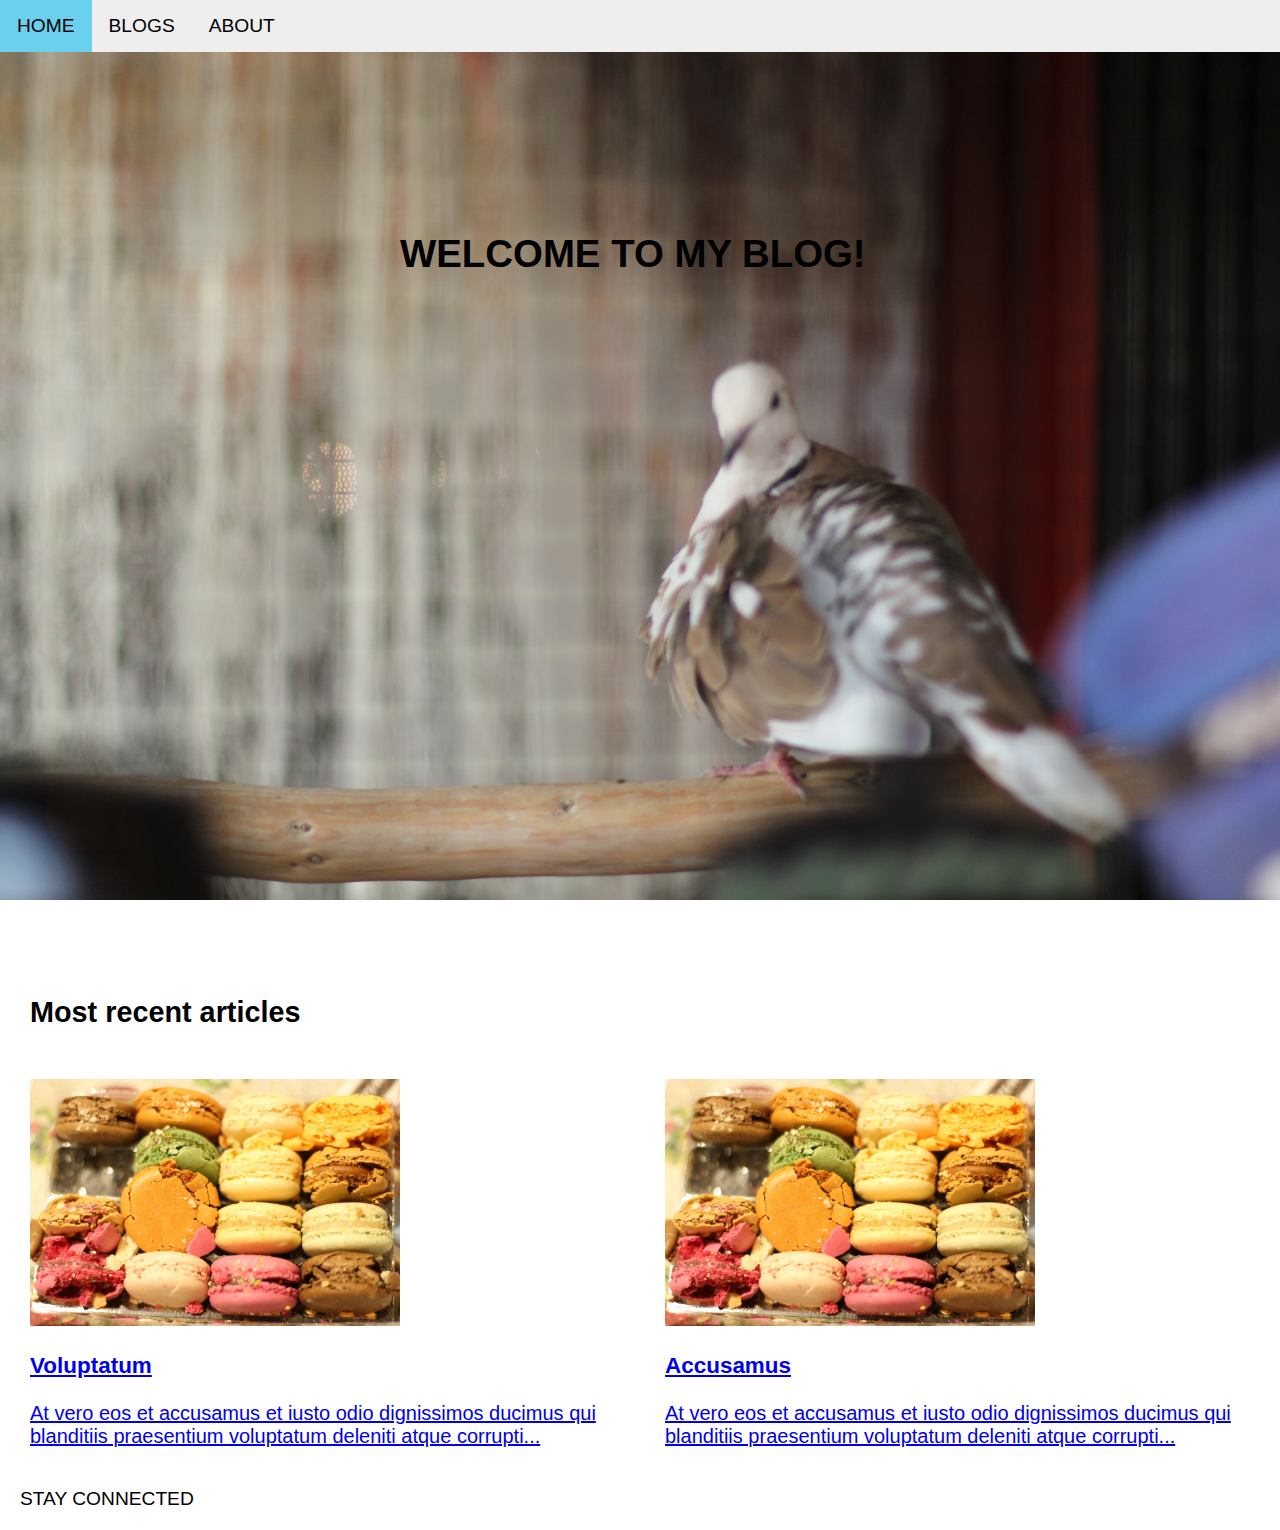
<file: index.html>
<!DOCTYPE html>
<html lang="en">
  <head>
    <meta charset="UTF-8" />
    <meta name="viewport" content="width=device-width, initial-scale=1.0" />
    <meta http-equiv="X-UA-Compatible" content="ie=edge" />
    <link rel="stylesheet" href="css/style.css" />

    <title>HaNguyen Blog</title>
  </head>
  <body>
    <!-- menu -->
    <ul>
      <li><a href="index.html">HOME</a></li>
      <li><a href="blog.html">BLOGS</a></li>
      <li><a href="about.html">ABOUT</a></li>
    </ul>

    <!-- main content section -->
    <main>
      <!-- welcome section -->
      <div class="welcome">
        <h1 class="title">WELCOME TO MY BLOG!</h1>
      </div>

      <div class="block">
        <h2>Most recent articles</h2>
      </div>

      <!-- blog list section -->
      <a href="voluptatum.html">
        <div class="cards">
            <article class="card">
              <img src="css/images/macaron.jpeg" alt="macaron" />
              <header>
                <h3>Voluptatum</h3>
              </header>
              <div class="content">
                <p>
                  At vero eos et accusamus et iusto odio dignissimos ducimus qui
                  blanditiis praesentium voluptatum deleniti atque corrupti...
                </p>
              </div>
            </article>
      </a>

      <a href="accusamus.html">
        <article class="card">
          <img src="css/images/macaron.jpeg" alt="macaron" />
          <header>
            <h3>Accusamus</h3>
          </header>
          <div class="content">
            <p>
              At vero eos et accusamus et iusto odio dignissimos ducimus qui
              blanditiis praesentium voluptatum deleniti atque corrupti...
            </p>
          </div>
        </article>
    </a>
      </div>
    </main>

    <!-- footer -->
    <footer class="footer">STAY CONNECTED</footer>
  </body>
</html>
</file>
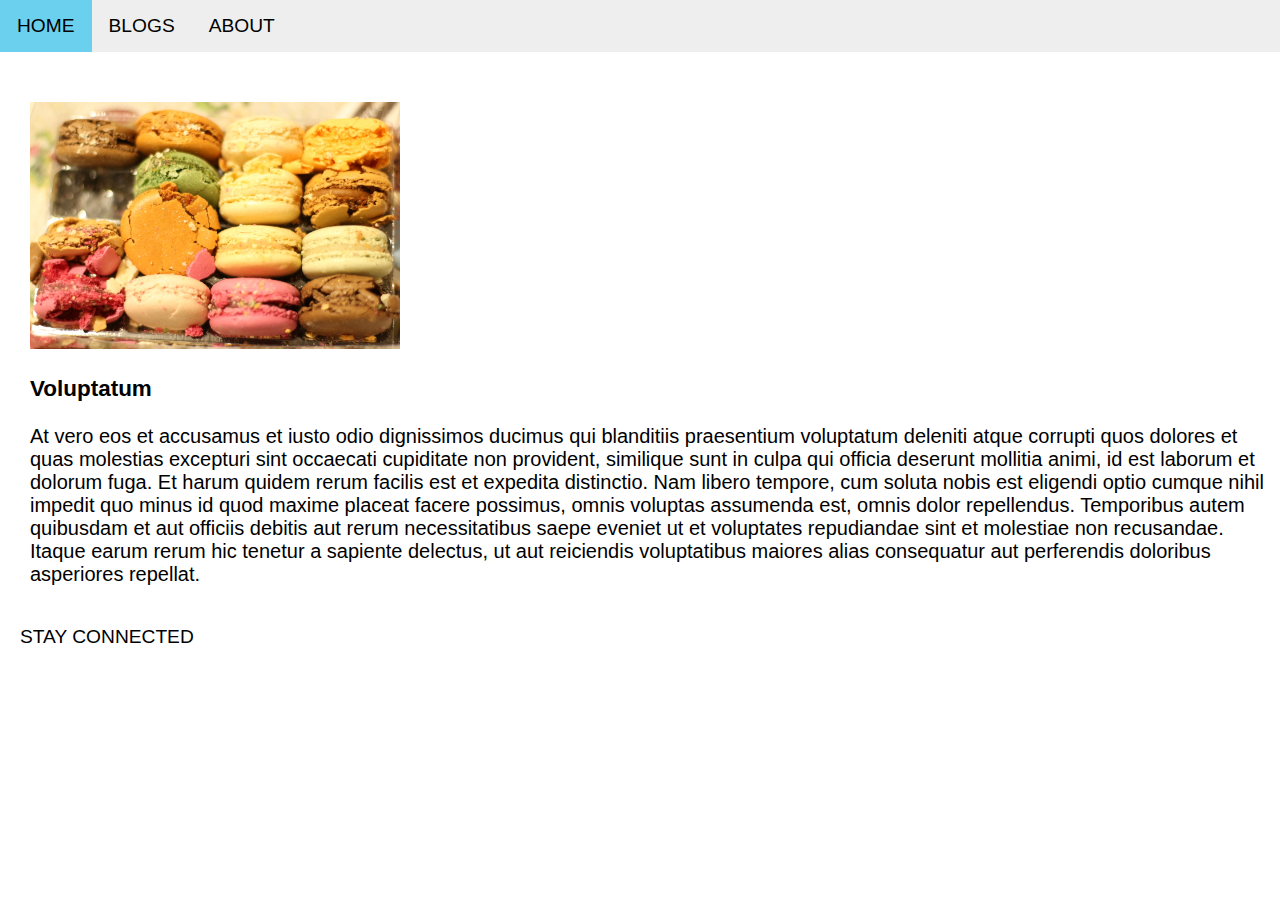
<file: pages/voluptatum.html>
<!DOCTYPE html>
<html lang="en">
  <head>
    <meta charset="UTF-8" />
    <meta name="viewport" content="width=device-width, initial-scale=1.0" />
    <meta http-equiv="X-UA-Compatible" content="ie=edge" />
    <link rel="stylesheet" href="../css/style.css" />
    <!-- <link
      rel="stylesheet"
      href="https://cdnjs.cloudflare.com/ajax/libs/semantic-ui/2.4.1/semantic.min.css"
    /> -->

    <title>HaNguyen Blog</title>
  </head>
  <body>
    <!-- menu -->
    <ul>
      <li><a href="../index.html">HOME</a></li>
      <li><a href="blog.html">BLOGS</a></li>
      <li><a href="about.html">ABOUT</a></li>
    </ul>

    <!-- main content section -->
    <main>
      <!-- blog list section -->

      <div class="cards">
        <article class="card">
          <img src="../css/images/macaron.jpeg" alt="macaron" />
          <header>
            <h3>Voluptatum</h3>
          </header>
          <div class="content">
            <p>
              At vero eos et accusamus et iusto odio dignissimos ducimus qui
              blanditiis praesentium voluptatum deleniti atque corrupti quos
              dolores et quas molestias excepturi sint occaecati cupiditate non
              provident, similique sunt in culpa qui officia deserunt mollitia
              animi, id est laborum et dolorum fuga. Et harum quidem rerum
              facilis est et expedita distinctio. Nam libero tempore, cum soluta
              nobis est eligendi optio cumque nihil impedit quo minus id quod
              maxime placeat facere possimus, omnis voluptas assumenda est,
              omnis dolor repellendus. Temporibus autem quibusdam et aut
              officiis debitis aut rerum necessitatibus saepe eveniet ut et
              voluptates repudiandae sint et molestiae non recusandae. Itaque
              earum rerum hic tenetur a sapiente delectus, ut aut reiciendis
              voluptatibus maiores alias consequatur aut perferendis doloribus
              asperiores repellat.
            </p>
          </div>
        </article>
      </div>
    </main>

    <!-- footer -->
    <footer class="footer">STAY CONNECTED</footer>
  </body>
</html>
</file>
<file: css/style.css>
@import url("blog.css");
@import url("about.css");

body {
  margin: 0;
  display: grid;
  grid-gap: 0px;
  /* grid-template-columns: 500px 500px; */
  grid-template-rows: min-content auto min-content;
  font: 1.2em Helvetica, arial, sans-serif;
  grid-template-areas:
    "nav"
    "conten"
    "footer";
}
@media (min-width: 500px) {
  body {
    grid-template-columns: 1fr 3fr;
    grid-template-areas:
      "nav     nav"
      "conten conten"
      "footer      footer";
  }
  ul {
    display: flex;
    /* justify-content: space-between; */
  }
}
ul {
  grid-area: nav;

  list-style-type: none;
  margin: 0;
  padding: 0;
  overflow: hidden;
  background-color: #eee;
}

li {
  float: left;
}

li a {
  display: block;
  color: rgb(0, 0, 0);
  text-align: left;
  padding: 15px 17px;
  text-decoration: none;
}

/* When the link is hovered on, its color will change */
li a:hover {
  background-color: #6bcfee;
  /* color: black; */
}

.active {
  background-color: #dddddd;
  color: black;
}

@media (min-width: 700px) {
  body {
    grid-template-columns: 1fr 4fr 1fr;
    grid-template-areas:
      "nav    nav nav"
      "conten    conten conten"
      "footer footer  footer";
  }
  /* ul {
    flex-direction: row;
  } */
}
main {
  grid-template-rows: 500px 500px;
  grid-area: conten;
  grid-template-areas:
    "welcome welcome welcome welcome welcome welcome"
    "blog blog blog blog blog blog";
}

.welcome {
  grid-area: welcome;
  background-image: url("images/bird.jpeg");
  height: 900px;
  background-repeat: no-repeat;
  background-size: cover;
  background-position: center;
  background-attachment: fixed;
}
.welcome h1 {
  display: flex;
  margin: 0;
  padding-top: 180px;
  padding-left: 400px;
}

.block {
  padding-left: 30px;
  padding-top: 20px;
}
.cards {
  /* display: grid; */
  grid-area: blog;
  display: flex;
  grid-template-columns: repeat(auto-fill, minmax(230px, 1fr));
  grid-gap: 20px;
  margin-top: 50px;
  margin-left: 30px;
}

.card {
  /* display: grid; */
  grid-template-rows: max-content 200px 1fr;
}
.card img {
  object-fit: cover;
  width: 370px;
  height: 247px;
}
p {
  font-size: 20px;
}

.footer {
  grid-area: footer;
  margin: 10px;
  padding: 10px;
}
</file>
